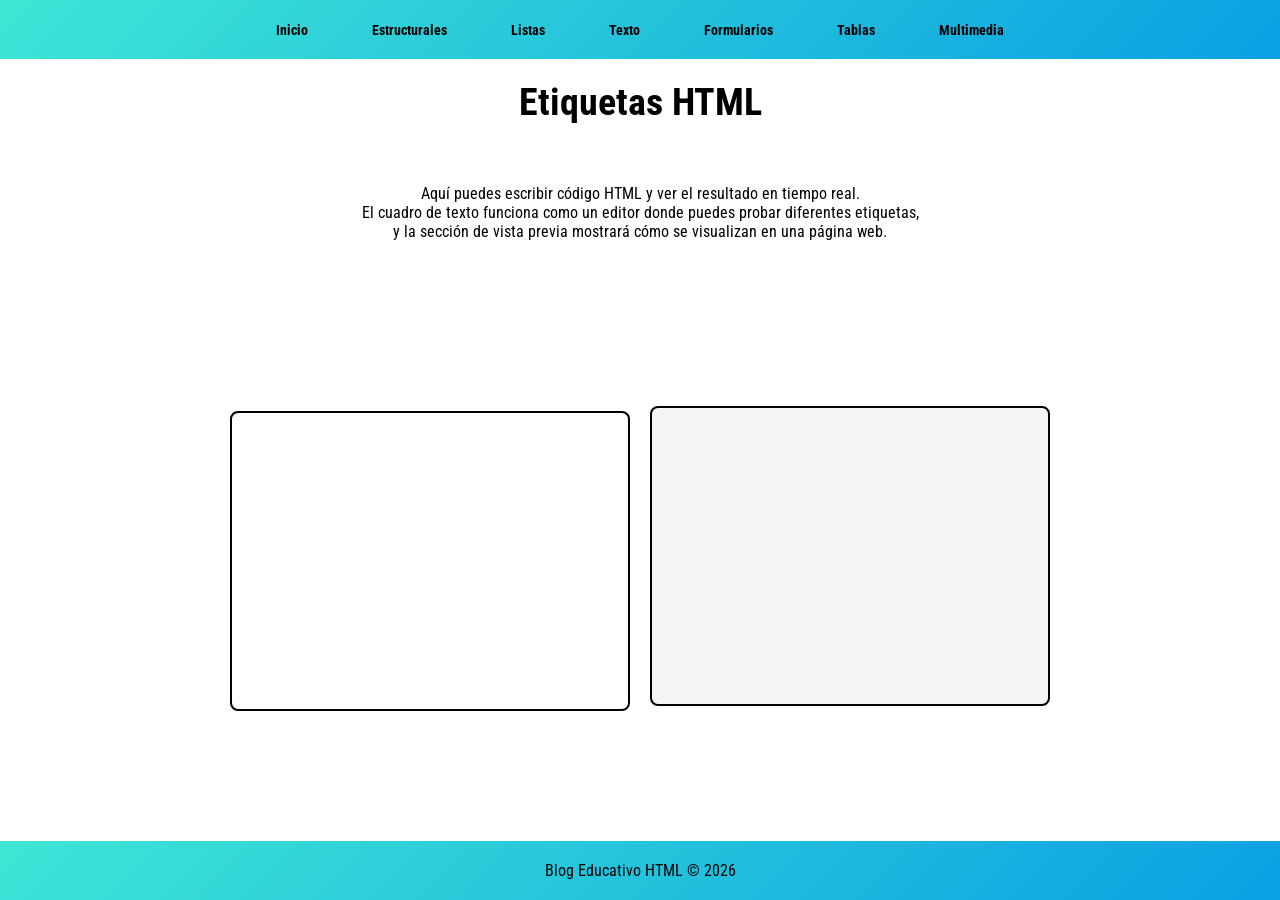
<file: index.html>
<!DOCTYPE html>
<html lang="es">
<head>
    <meta charset="UTF-8">
    <meta name="viewport" content="width=device-width, initial-scale=1.0">
    <title>BLOG EDUCATIVO</title>
    <link rel="stylesheet" href="./css/style.css">
    <link rel="preconnect" href="https://fonts.googleapis.com">
    <link rel="preconnect" href="https://fonts.gstatic.com" crossorigin>
    <link href="https://fonts.googleapis.com/css2?family=Roboto+Condensed:ital,wght@0,100..900;1,100..900&display=swap" rel="stylesheet">
    <link rel="icon" href="./img/logo.png">
</head>
<body>

        <!-- NAVBAR -->
    <header>
        <nav class="navbar">
            <ul>
                <li><a href="index.html">Inicio</a></li>
                <li><a href="./categorias/estructurales.html">Estructurales</a></li>
                <li><a href="./categorias/listas.html">Listas</a></li>
                <li><a href="./categorias/texto.html">Texto</a></li>
                <li><a href="./categorias/formularios.html">Formularios</a></li>
                <li><a href="./categorias/tablas.html">Tablas</a></li>
                <li><a href="./categorias/multimedia.html">Multimedia</a></li>
            </ul>
        </nav>
    </header>

    <div class="titulo">
        <h1 class="">Etiquetas HTML</h1>
    </div>

        <!-- HERO -->
    <section class="hero">
    <p>
        Aquí puedes escribir código HTML y ver el resultado en tiempo real. <br>
        El cuadro de texto funciona como un editor donde puedes probar diferentes etiquetas, <br>
        y la sección de vista previa mostrará cómo se visualizan en una página web.
    </p>
</section>

    <main class="prueba" style="gap: 20px;">
        <!-- <h2>Escribe código HTML aquí:</h2> -->
        <textarea id="editor"></textarea>

        <!-- <h2>Vista previa:</h2> -->
        <div id="preview"></div>
    </main>
    
    <footer>
        <p>Blog Educativo HTML © 2026</p>
    </footer>

    <script src="./js/script.js"></script>
</body>
</html>
</file>
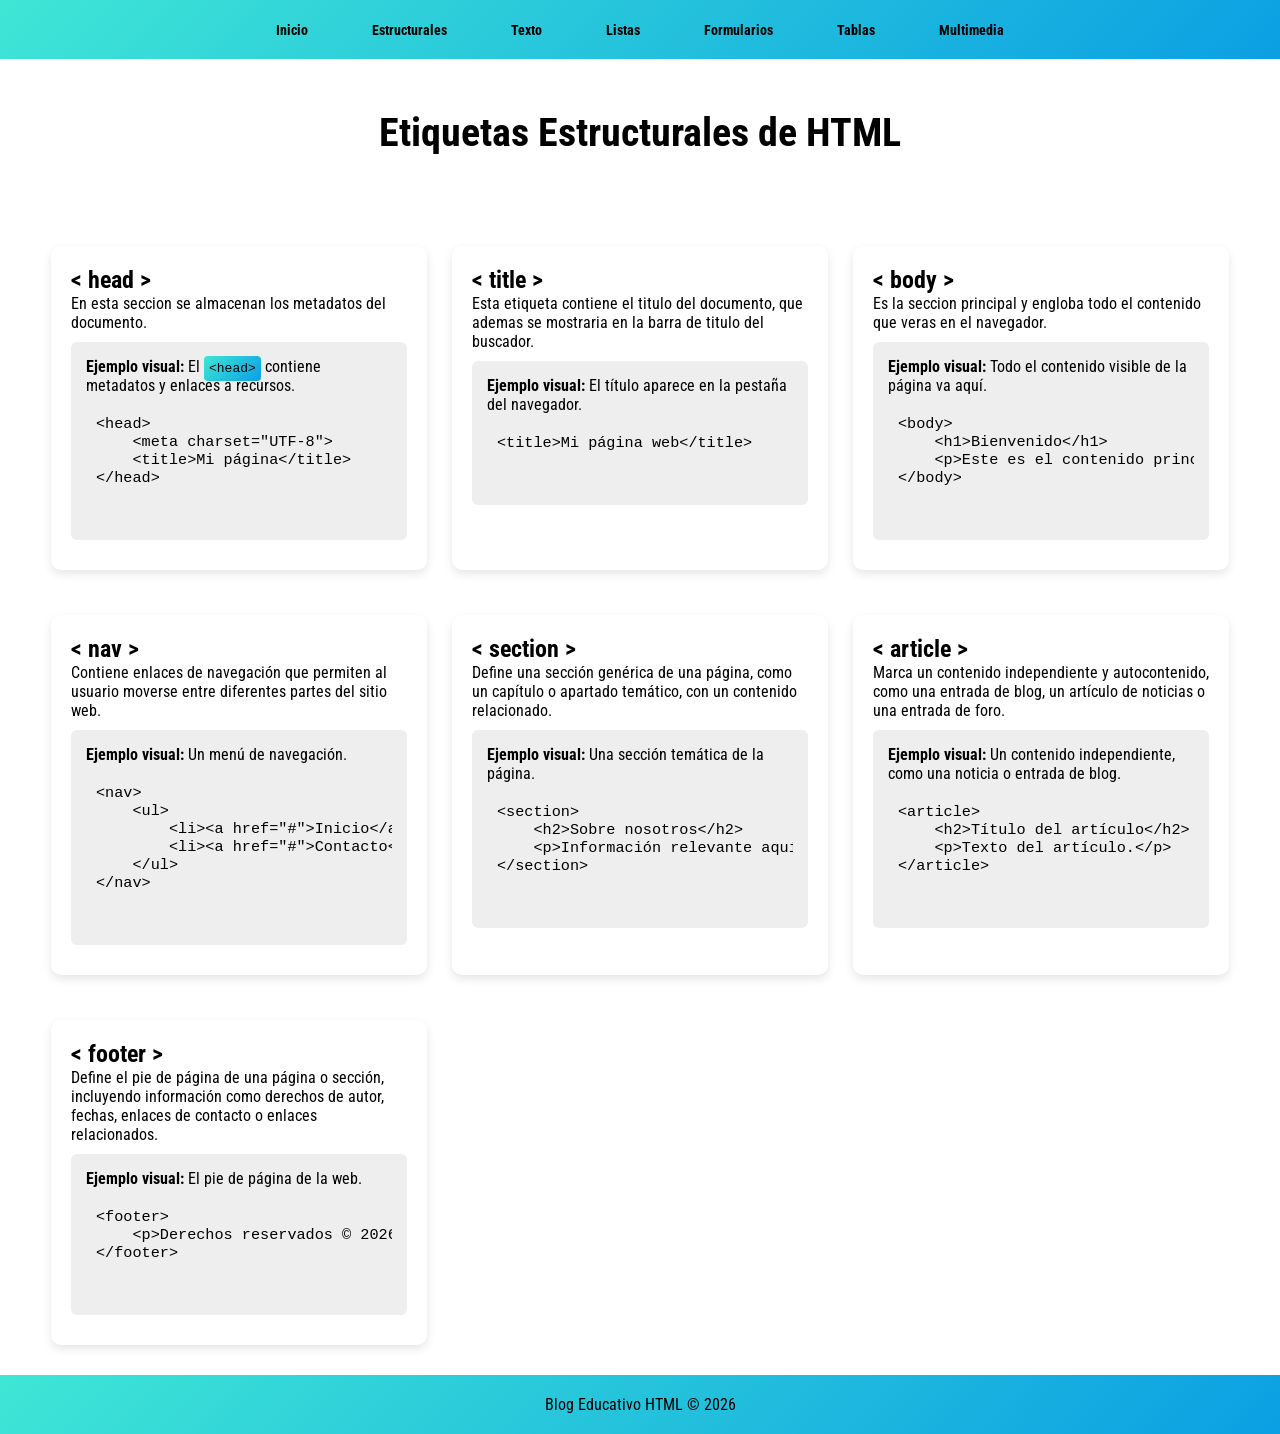
<file: categorias/estructurales.html>
<!DOCTYPE html>
<html lang="es">
<head>
    <meta charset="UTF-8">
    <meta name="viewport" content="width=device-width, initial-scale=1.0">
    <title>BLOG EDUCATIVO</title>
    <link rel="stylesheet" href="../css/style.css">
    <link rel="preconnect" href="https://fonts.googleapis.com">
    <link rel="preconnect" href="https://fonts.gstatic.com" crossorigin>
    <link href="https://fonts.googleapis.com/css2?family=Roboto+Condensed:ital,wght@0,100..900;1,100..900&display=swap" rel="stylesheet">
    <link rel="icon" href="../img/logo.png">
</head>
<body>

    <!-- NAVBAR -->
    <header>
        <nav class="navbar">
            <ul>
                <li><a href="../index.html">Inicio</a></li>
                <li><a href="estructurales.html">Estructurales</a></li>
                <li><a href="texto.html">Texto</a></li>
                <li><a href="listas.html">Listas</a></li>
                <li><a href="formularios.html">Formularios</a></li>
                <li><a href="tablas.html">Tablas</a></li>
                <li><a href="multimedia.html">Multimedia</a></li>
            </ul>
        </nav>
    </header>
    
    <!-- HERO -->
    <div class="hero">
        <h1>Etiquetas Estructurales de HTML</h1>
    </div>

    <main>
        <section>
            <div class="card">
                <h2>&lt; head &gt;</h2>
                <p>En esta seccion se almacenan los metadatos del documento.</p>
                <div class="ejemplo">
        <b>Ejemplo visual:</b> El <code>&lt;head&gt;</code> contiene metadatos y enlaces a recursos.<br>
        <pre>
&lt;head&gt;
    &lt;meta charset="UTF-8"&gt;
    &lt;title&gt;Mi página&lt;/title&gt;
&lt;/head&gt;
        </pre>
                </div>
            </div>

            <div class="card">
                <h2>&lt; title &gt;</h2>
                <p>Esta etiqueta contiene el titulo del documento, que ademas se mostraria en la barra de titulo del buscador.</p>
                <div class="ejemplo">
    <b>Ejemplo visual:</b> El título aparece en la pestaña del navegador.<br>
    <pre>
&lt;title&gt;Mi página web&lt;/title&gt;
    </pre>
                </div>
            </div>

            <div class="card">
                <h2>&lt; body &gt;</h2>
                <p>Es la seccion principal y engloba todo el contenido que veras en el navegador.</p>
                <div class="ejemplo">
        <b>Ejemplo visual:</b> Todo el contenido visible de la página va aquí.<br>
        <pre>
&lt;body&gt;
    &lt;h1&gt;Bienvenido&lt;/h1&gt;
    &lt;p&gt;Este es el contenido principal.&lt;/p&gt;
&lt;/body&gt;
        </pre>
                </div>
            </div>

            <div class="card">
                <h2>&lt; nav &gt;</h2>
                <p>Contiene enlaces de navegación que permiten al usuario moverse entre diferentes partes del sitio web.</p>
                <div class="ejemplo">
        <b>Ejemplo visual:</b> Un menú de navegación.<br>
        <pre>
&lt;nav&gt;
    &lt;ul&gt;
        &lt;li&gt;&lt;a href="#"&gt;Inicio&lt;/a&gt;&lt;/li&gt;
        &lt;li&gt;&lt;a href="#"&gt;Contacto&lt;/a&gt;&lt;/li&gt;
    &lt;/ul&gt;
&lt;/nav&gt;
        </pre>
                </div>
            </div>

            <div class="card">
                <h2>&lt; section &gt;</h2>
                <p>Define una sección genérica de una página, como un capítulo o apartado temático, con un contenido relacionado.</p>
                <div class="ejemplo">
        <b>Ejemplo visual:</b> Una sección temática de la página.<br>
        <pre>
&lt;section&gt;
    &lt;h2&gt;Sobre nosotros&lt;/h2&gt;
    &lt;p&gt;Información relevante aquí.&lt;/p&gt;
&lt;/section&gt;
        </pre>
                </div>
            </div>

            <div class="card">
                                <h2>&lt; article &gt;</h2>
                                <p>Marca un contenido independiente y autocontenido, como una entrada de blog, un artículo de noticias o una entrada de foro.</p>
                                <div class="ejemplo">
        <b>Ejemplo visual:</b> Un contenido independiente, como una noticia o entrada de blog.<br>
        <pre>
&lt;article&gt;
    &lt;h2&gt;Título del artículo&lt;/h2&gt;
    &lt;p&gt;Texto del artículo.&lt;/p&gt;
&lt;/article&gt;
        </pre>
                                </div>
            </div>

            <div class="card">
                <h2>&lt; footer &gt;</h2>
                <p>Define el pie de página de una página o sección, incluyendo información como derechos de autor, fechas, enlaces de contacto o enlaces relacionados.</p>
                <div class="ejemplo">
        <b>Ejemplo visual:</b> El pie de página de la web.<br>
        <pre>
&lt;footer&gt;
    &lt;p&gt;Derechos reservados © 2026&lt;/p&gt;
&lt;/footer&gt;
        </pre>
                </div>
            </div>
        </section>
    </main>

    <footer>
        <p>Blog Educativo HTML © 2026</p>
    </footer>
</body>
</html>
</file>
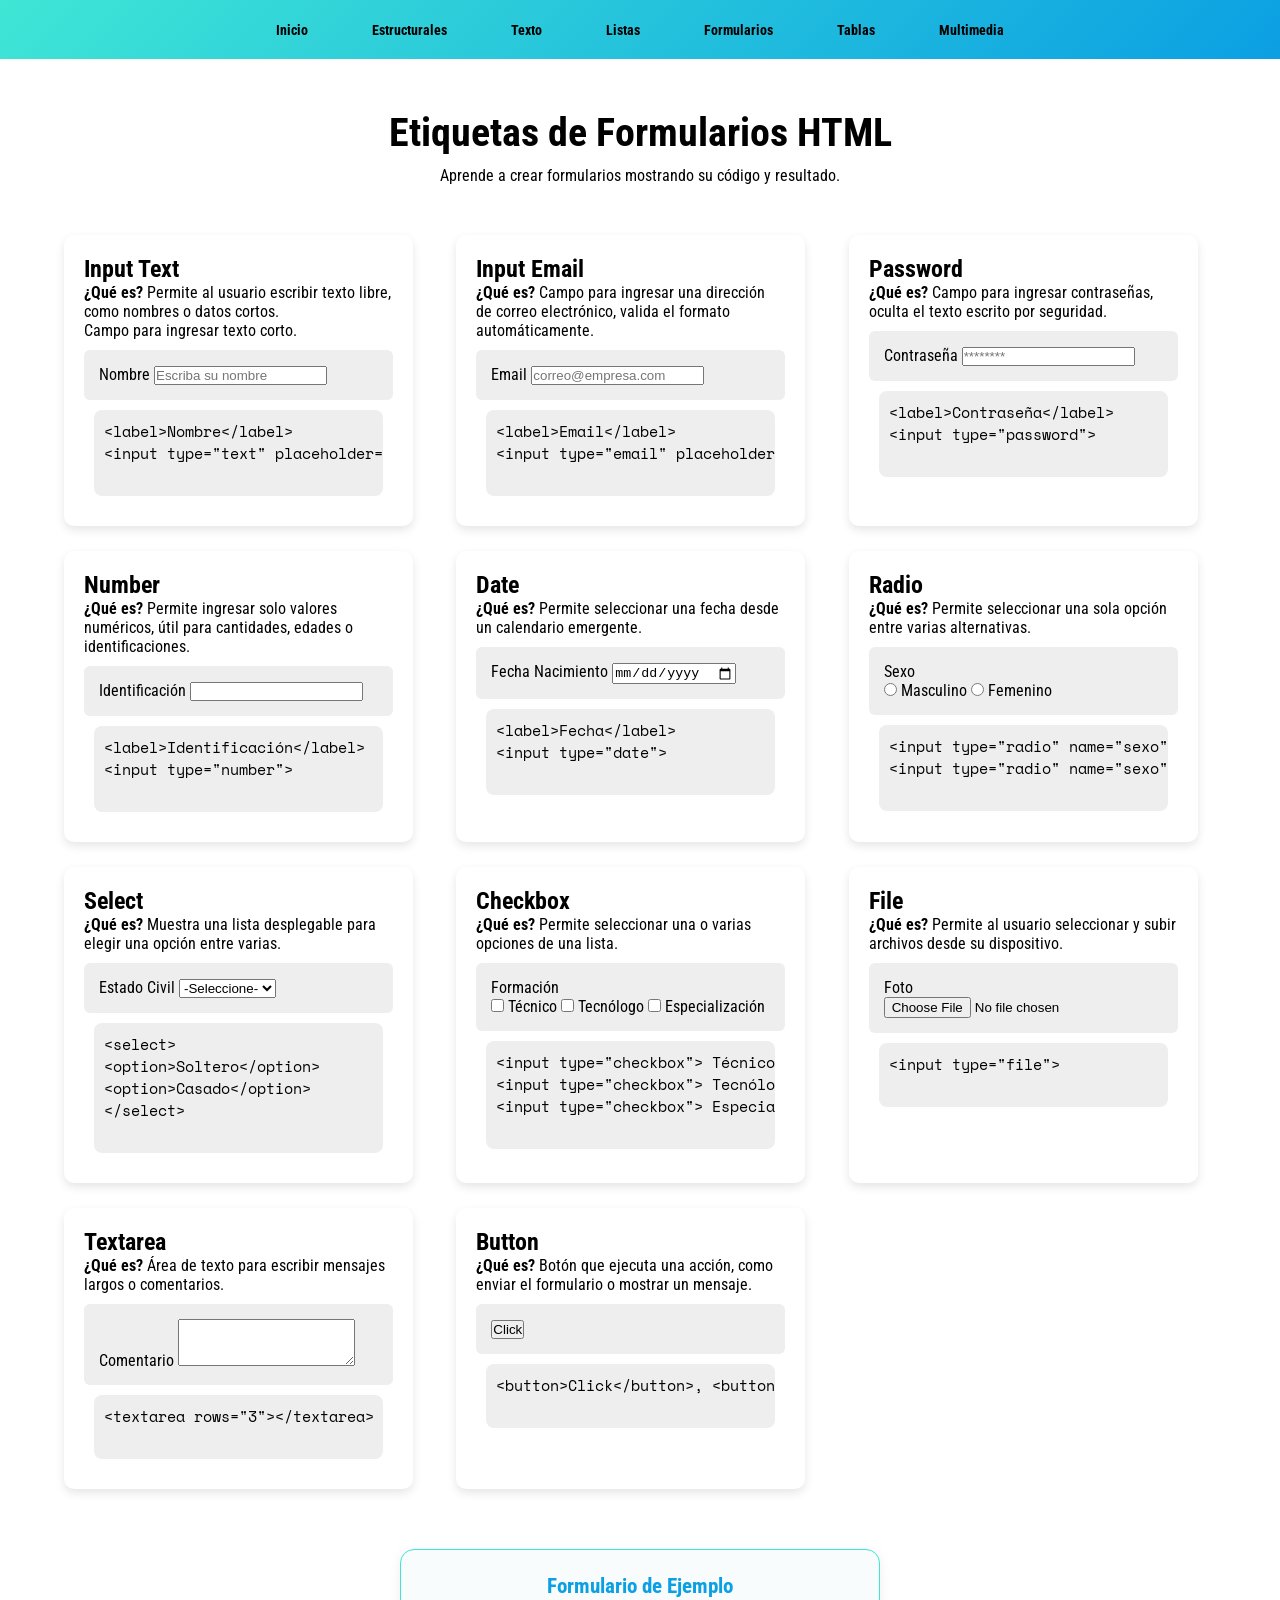
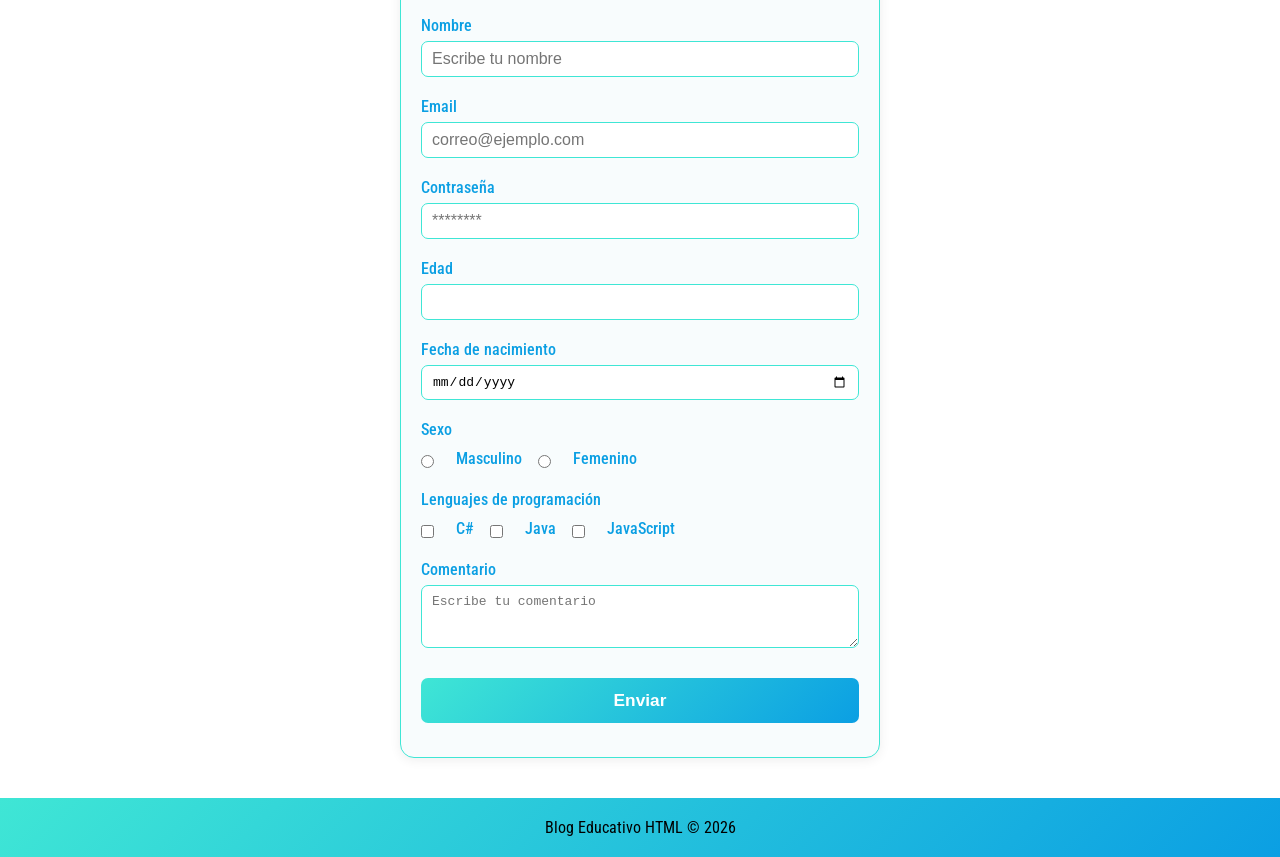
<file: categorias/formularios.html>
<!DOCTYPE html>
<html lang="es">

<head>
    <meta charset="UTF-8">
    <meta name="viewport" content="width=device-width, initial-scale=1.0">
    <title>Blog Educativo - Formularios HTML</title>
    <link rel="stylesheet" href="../css/texto.css">
    <link rel="icon" href="../img/logo.png">

    <link href="https://fonts.googleapis.com/css2?family=Roboto+Condensed&family=Space+Mono&display=swap"
        rel="stylesheet">
</head>

<body>

    <!-- NAVBAR -->
    <header>
        <nav class="navbar">
            <ul>
                <li><a href="../index.html">Inicio</a></li>
                <li><a href="estructurales.html">Estructurales</a></li>
                <li><a href="texto.html">Texto</a></li>
                <li><a href="listas.html">Listas</a></li>
                <li><a href="formularios.html">Formularios</a></li>
                <li><a href="tablas.html">Tablas</a></li>
                <li><a href="multimedia.html">Multimedia</a></li>
            </ul>
        </nav>
    </header>

    <!-- HERO -->
    <section class="hero">
        <h1>Etiquetas de Formularios HTML</h1>
        <p>Aprende a crear formularios mostrando su código y resultado.</p>
    </section>

    <main class="contenedor">

        <div class="card">
            <h2>Input Text</h2>
            <p><b>¿Qué es?</b> Permite al usuario escribir texto libre, como nombres o datos cortos.</p>
            <p>Campo para ingresar texto corto.</p>

            <div class="ejemplo">
                <label>Nombre</label>
                <input type="text" placeholder="Escriba su nombre">
            </div>

            <pre>
&lt;label&gt;Nombre&lt;/label&gt;
&lt;input type="text" placeholder="Escriba su nombre"&gt;
            </pre>
        </div>

        <div class="card">
            <h2>Input Email</h2>
            <p><b>¿Qué es?</b> Campo para ingresar una dirección de correo electrónico, valida el formato automáticamente.</p>

            <div class="ejemplo">
                <label>Email</label>
                <input type="email" placeholder="correo@empresa.com">
            </div>

            <pre>
&lt;label&gt;Email&lt;/label&gt;
&lt;input type="email" placeholder="correo@empresa.com"&gt;
            </pre>
        </div>


        <div class="card">
            <h2>Password</h2>
            <p><b>¿Qué es?</b> Campo para ingresar contraseñas, oculta el texto escrito por seguridad.</p>

            <div class="ejemplo">
                <label>Contraseña</label>
                <input type="password" placeholder="********">
            </div>

            <pre>
&lt;label&gt;Contraseña&lt;/label&gt;
&lt;input type="password"&gt;
            </pre>
        </div>


        <div class="card">
            <h2>Number</h2>
            <p><b>¿Qué es?</b> Permite ingresar solo valores numéricos, útil para cantidades, edades o identificaciones.</p>

            <div class="ejemplo">
                <label>Identificación</label>
                <input type="number">
            </div>

            <pre>
&lt;label&gt;Identificación&lt;/label&gt;
&lt;input type="number"&gt;
            </pre>
        </div>


        <div class="card">
            <h2>Date</h2>
            <p><b>¿Qué es?</b> Permite seleccionar una fecha desde un calendario emergente.</p>

            <div class="ejemplo">
                <label>Fecha Nacimiento</label>
                <input type="date">
            </div>

            <pre>
&lt;label&gt;Fecha&lt;/label&gt;
&lt;input type="date"&gt;
            </pre>
        </div>


        <div class="card">
            <h2>Radio</h2>
            <p><b>¿Qué es?</b> Permite seleccionar una sola opción entre varias alternativas.</p>

            <div class="ejemplo">
                <label>Sexo</label><br>
                <input type="radio" name="sexo"> Masculino
                <input type="radio" name="sexo"> Femenino
            </div>

            <pre>
&lt;input type="radio" name="sexo"&gt; Masculino
&lt;input type="radio" name="sexo"&gt; Femenino
            </pre>
        </div>


        <div class="card">
            <h2>Select</h2>
            <p><b>¿Qué es?</b> Muestra una lista desplegable para elegir una opción entre varias.</p>

            <div class="ejemplo">
                <label>Estado Civil</label>
                <select>
                    <option>-Seleccione-</option>
                    <option>Soltero</option>
                    <option>Casado</option>
                </select>
            </div>

            <pre>
&lt;select&gt;
&lt;option&gt;Soltero&lt;/option&gt;
&lt;option&gt;Casado&lt;/option&gt;
&lt;/select&gt;
            </pre>
        </div>


        <div class="card">
            <h2>Checkbox</h2>
            <p><b>¿Qué es?</b> Permite seleccionar una o varias opciones de una lista.</p>

            <div class="ejemplo">
                <label>Formación</label><br>
                <input type="checkbox"> Técnico
                <input type="checkbox"> Tecnólogo
                <input type="checkbox"> Especialización
            </div>

            <pre>
&lt;input type="checkbox"&gt; Técnico
&lt;input type="checkbox"&gt; Tecnólogo
&lt;input type="checkbox"&gt; Especialización
            </pre>
        </div>


        <div class="card">
            <h2>File</h2>
            <p><b>¿Qué es?</b> Permite al usuario seleccionar y subir archivos desde su dispositivo.</p>

            <div class="ejemplo">
                <label>Foto</label>
                <input type="file">
            </div>

            <pre>
&lt;input type="file"&gt;
            </pre>
        </div>


        <div class="card">
            <h2>Textarea</h2>
            <p><b>¿Qué es?</b> Área de texto para escribir mensajes largos o comentarios.</p>

            <div class="ejemplo">
                <label>Comentario</label>
                <textarea rows="3"></textarea>
            </div>

            <pre>
&lt;textarea rows="3"&gt;&lt;/textarea&gt;
            </pre>
        </div>

        <div class="card">
            <h2>Button</h2>
            <p><b>¿Qué es?</b> Botón que ejecuta una acción, como enviar el formulario o mostrar un mensaje.</p>

            <div class="ejemplo">
                <button onclick="alert('Hola 👋')">Click</button>
            </div>

            <pre>
&lt;button&gt;Click&lt;/button&gt;, &lt;button onclick="alert('Hola 👋')">Click /button&gt;
            </pre>
        </div>

    </main>
        <div class="form">
            <form id="formulario">
                <h2>Formulario de Ejemplo</h2>
                <div class="grupo">
                    <label for="nombre">Nombre</label>
                    <input type="text" id="nombre" name="nombre" placeholder="Escribe tu nombre" required>
                </div>
                <div class="grupo">
                    <label for="email">Email</label>
                    <input type="email" id="email" name="email" placeholder="correo@ejemplo.com" required>
                </div>
                <div class="grupo">
                    <label for="password">Contraseña</label>
                    <input type="password" id="password" name="password" placeholder="********" required>
                </div>
                <div class="grupo">
                    <label for="edad">Edad</label>
                    <input type="number" id="edad" name="edad" min="1" max="120" required>
                </div>
                <div class="grupo">
                    <label for="fecha">Fecha de nacimiento</label>
                    <input type="date" id="fecha" name="fecha" required>
                </div>
                <div class="grupo">
                    <label>Sexo</label>
                    <div class="opciones">
                        <input type="radio" id="masculino" name="sexo" value="Masculino" required>
                        <label for="masculino">Masculino</label>
                        <input type="radio" id="femenino" name="sexo" value="Femenino">
                        <label for="femenino">Femenino</label>
                    </div>
                </div>
                <div class="grupo">
                    <label>Lenguajes de programación</label>
                    <div class="opciones">
                        <input type="checkbox" id="csharp" name="lenguajes" value="C#">
                        <label for="csharp">C#</label>
                        <input type="checkbox" id="java" name="lenguajes" value="Java">
                        <label for="java">Java</label>
                        <input type="checkbox" id="js" name="lenguajes" value="JavaScript">
                        <label for="js">JavaScript</label>
                    </div>
                </div>
                <div class="grupo">
                    <label for="comentario">Comentario</label>
                    <textarea id="comentario" name="comentario" rows="3" placeholder="Escribe tu comentario"></textarea>
                </div>
                <div class="grupo">
                    <button type="submit">Enviar</button>
                </div>
            </form>
            <div id="resultado" style="display:none;"></div>
        </div>

    <footer>
        <p>Blog Educativo HTML © 2026</p>
    </footer>

    <script src="../js/formulario.js"></script>

</body>

</html>
</file>
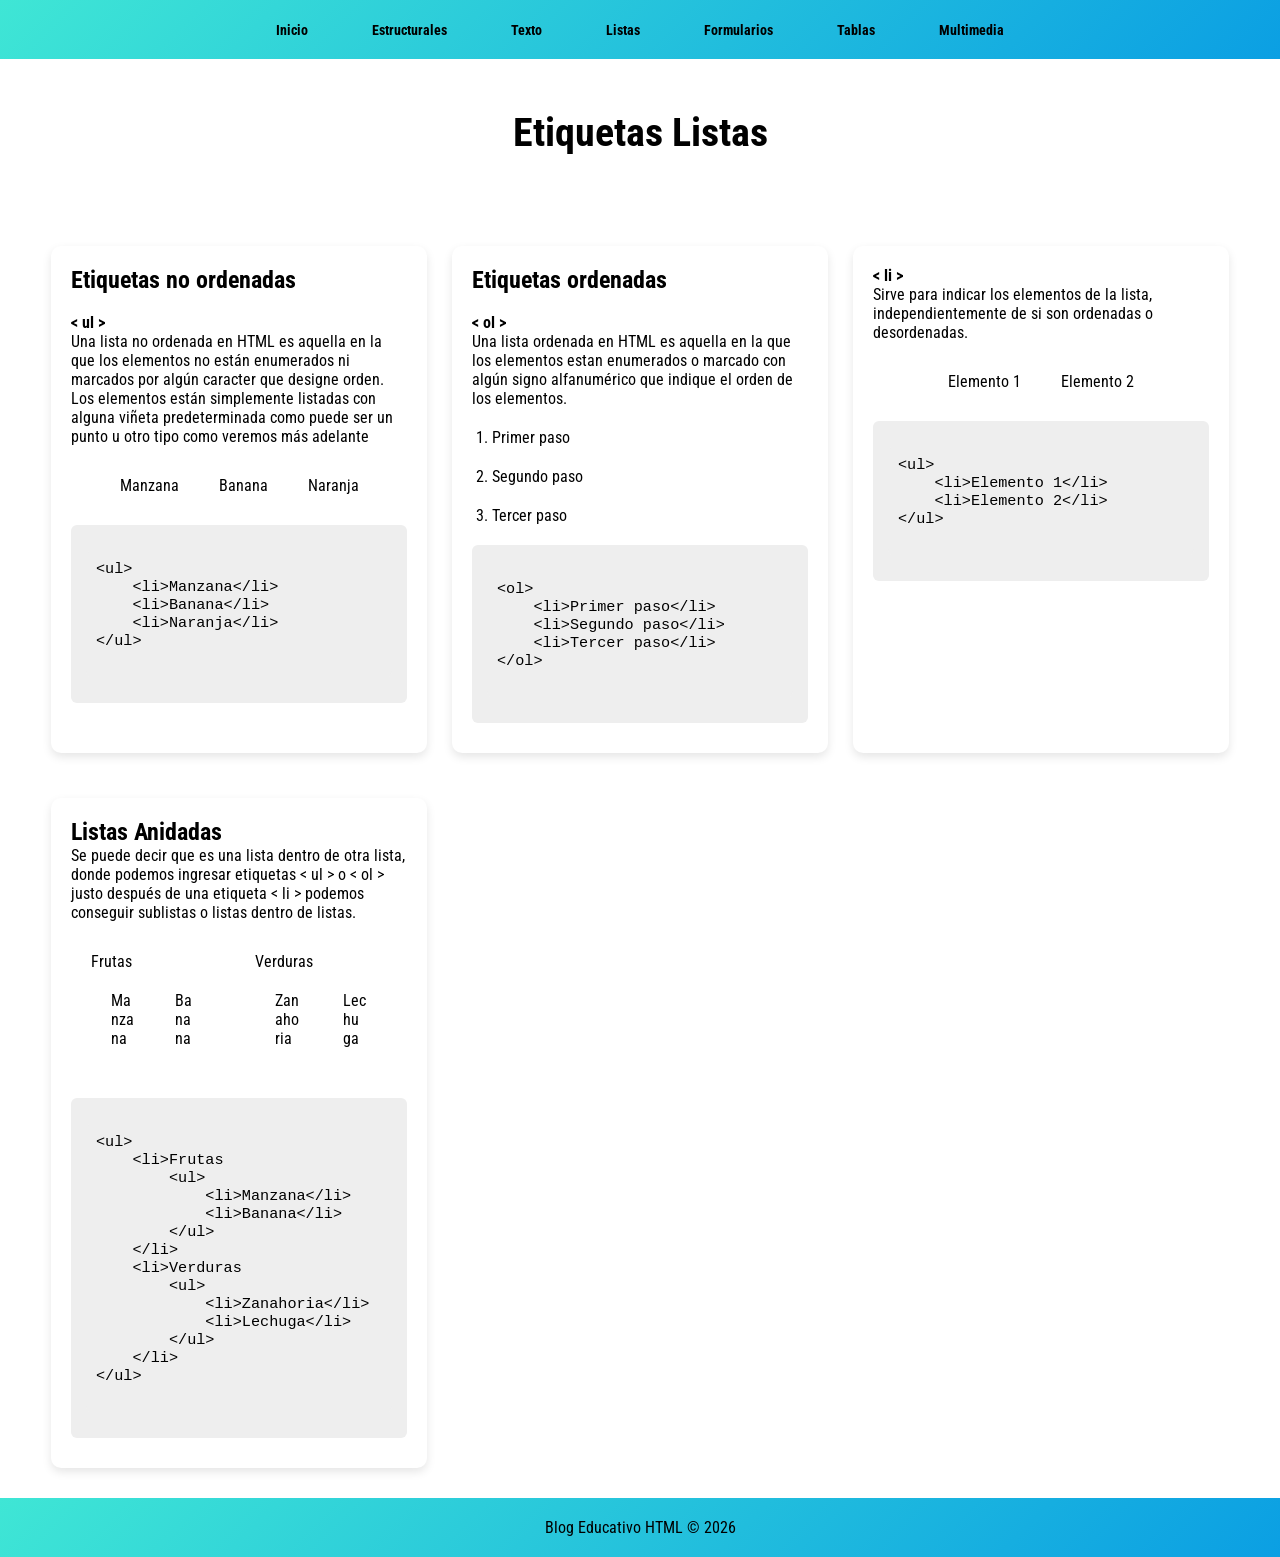
<file: categorias/listas.html>
<!DOCTYPE html>
<html lang="es">
<head>
    <meta charset="UTF-8">
    <meta name="viewport" content="width=device-width, initial-scale=1.0">
    <title>BLOG EDUCATIVO</title>
    <link rel="stylesheet" href="../css/style.css">
    <link rel="preconnect" href="https://fonts.googleapis.com">
    <link rel="preconnect" href="https://fonts.gstatic.com" crossorigin>
    <link rel="icon" href="../img/logo.png">
    <link href="https://fonts.googleapis.com/css2?family=Roboto+Condensed:ital,wght@0,100..900;1,100..900&display=swap" rel="stylesheet">
</head>
<body>

    <!-- NAVBAR -->
    <header>
        <nav class="navbar">
            <ul>
                <li><a href="../index.html">Inicio</a></li>
                <li><a href="estructurales.html">Estructurales</a></li>
                <li><a href="texto.html">Texto</a></li>
                <li><a href="listas.html">Listas</a></li>
                <li><a href="formularios.html">Formularios</a></li>
                <li><a href="tablas.html">Tablas</a></li>
                <li><a href="multimedia.html">Multimedia</a></li>
            </ul>
        </nav>
    </header>

    <!-- HERO -->
    <div class="hero">
        <h1>Etiquetas Listas</h1>
    </div>

    <main>
        <section>
            <div class="card">
                <h2>Etiquetas no ordenadas</h2><br>
                <h4>&lt; ul &gt;</h4>
                <p>Una lista no ordenada en HTML es aquella en la que los elementos no están enumerados ni marcados por algún caracter que designe orden. Los elementos están simplemente listadas con alguna viñeta predeterminada como puede ser un punto u otro tipo como veremos más adelante</p>
                <div>       
                    <ul>
                        <li>Manzana</li>
                        <li>Banana</li>
                        <li>Naranja</li>
                    </ul>
                </div>
                
                <div class="ejemplo">
        
        <pre>
&lt;ul&gt;
    &lt;li&gt;Manzana&lt;/li&gt;
    &lt;li&gt;Banana&lt;/li&gt;
    &lt;li&gt;Naranja&lt;/li&gt;
&lt;/ul&gt;
        </pre>
                </div>
            </div>
            
            <div class="card">
                <h2>Etiquetas ordenadas</h2><br>
                <h4>&lt; ol &gt;</h4>
                <p>Una lista ordenada en HTML es aquella en la que los elementos estan enumerados o marcado con algún signo alfanumérico que indique el orden de los elementos.</p>
                
                <div>
                    <ol>
                        <li>Primer paso</li>
                        <li>Segundo paso</li>
                        <li>Tercer paso</li>
                    </ol>
                </div>

                <div class="ejemplo">
        <pre>
&lt;ol&gt;
    &lt;li&gt;Primer paso&lt;/li&gt;
    &lt;li&gt;Segundo paso&lt;/li&gt;
    &lt;li&gt;Tercer paso&lt;/li&gt;
&lt;/ol&gt;
        </pre>
                </div>
            </div>

            <div class="card">
                <h4>&lt; li &gt;</h4>
                <p>Sirve para indicar los elementos de la lista, independientemente de si son ordenadas o 
                desordenadas.</p>

                <div>
                    <ul>
                        <li>Elemento 1</li>
                        <li>Elemento 2</li>
                    </ul>
                </div>

                <div class="ejemplo">
        <pre>
&lt;ul&gt;
    &lt;li&gt;Elemento 1&lt;/li&gt;
    &lt;li&gt;Elemento 2&lt;/li&gt;
&lt;/ul&gt;
        </pre>
                </div>
            </div>

            <div class="card">
                <h2>Listas Anidadas</h2>
                <p>Se puede decir que es una lista dentro de otra lista, donde podemos ingresar etiquetas < ul > o < ol > justo después de una etiqueta < li > podemos conseguir sublistas o listas dentro de listas.</p>

                <div>
                    <ul>
                        <li>Frutas
                            <ul>
                                <li>Manzana</li>
                                <li>Banana</li>
                            </ul>
                        </li>
                        <li>Verduras
                            <ul>
                                <li>Zanahoria</li>
                                <li>Lechuga</li>
                            </ul>
                        </li>
                    </ul>
                </div>

                <div class="ejemplo">
        <pre>
&lt;ul&gt;
    &lt;li&gt;Frutas
        &lt;ul&gt;
            &lt;li&gt;Manzana&lt;/li&gt;
            &lt;li&gt;Banana&lt;/li&gt;
        &lt;/ul&gt;
    &lt;/li&gt;
    &lt;li&gt;Verduras
        &lt;ul&gt;
            &lt;li&gt;Zanahoria&lt;/li&gt;
            &lt;li&gt;Lechuga&lt;/li&gt;
        &lt;/ul&gt;
    &lt;/li&gt;
&lt;/ul&gt;
        </pre>
                </div>
            </div>
        </section>
    </main>

    <footer>
        <p>Blog Educativo HTML © 2026</p>
    </footer>
</body>
</html>
</file>
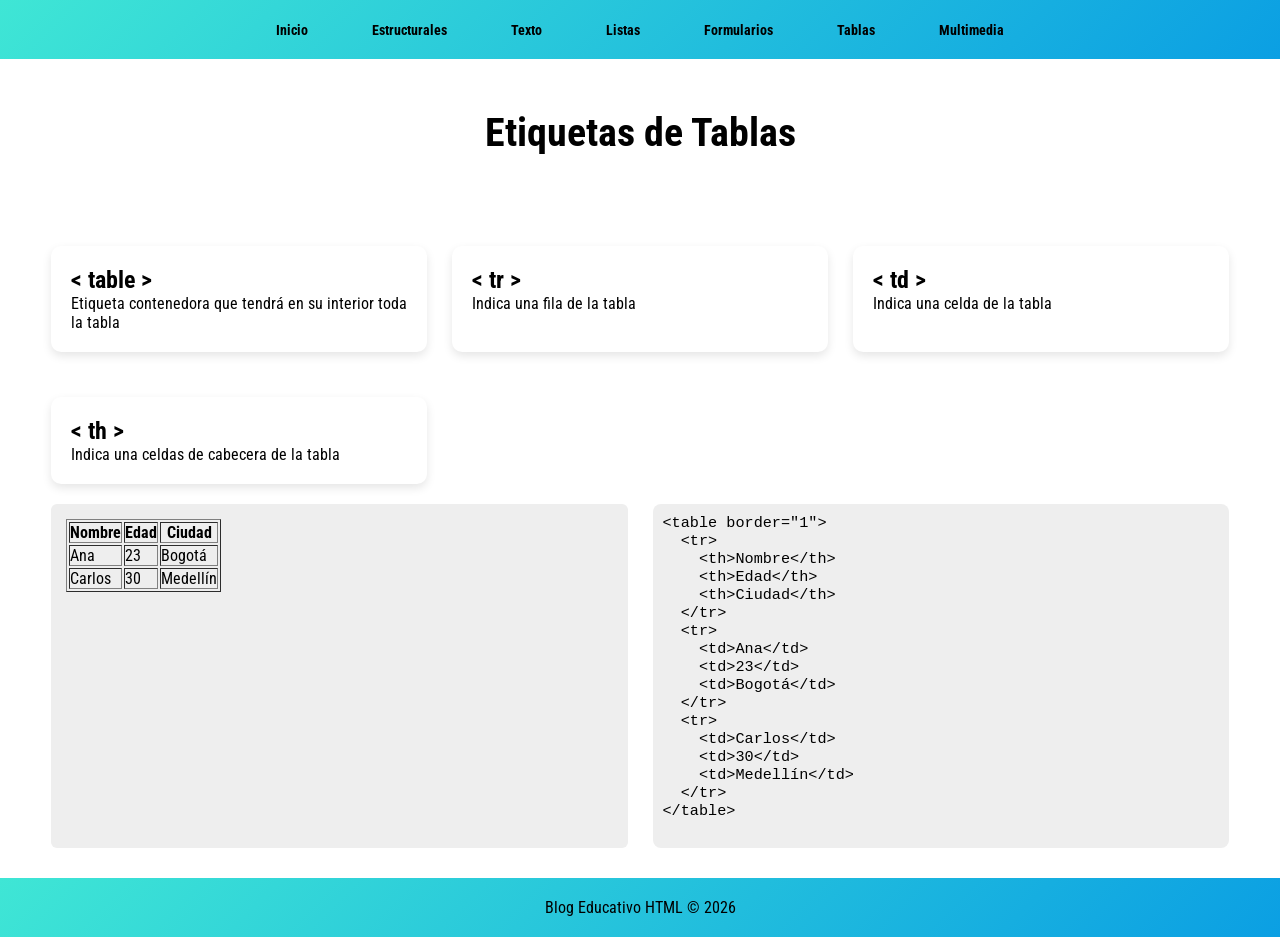
<file: categorias/tablas.html>
<!DOCTYPE html>
<html lang="es">
<head>
    <meta charset="UTF-8">
    <meta name="viewport" content="width=device-width, initial-scale=1.0">
    <title>BLOG EDUCATIVO</title>
    <link rel="stylesheet" href="../css/style.css">
    <link rel="preconnect" href="https://fonts.googleapis.com">
    <link rel="preconnect" href="https://fonts.gstatic.com" crossorigin>
    <link rel="icon" href="../img/logo.png">
    <link href="https://fonts.googleapis.com/css2?family=Roboto+Condensed:ital,wght@0,100..900;1,100..900&display=swap" rel="stylesheet">
</head>
<body>

    <!-- NAVBAR -->
    <header>
        <nav class="navbar">
            <ul>
                <li><a href="../index.html">Inicio</a></li>
                <li><a href="estructurales.html">Estructurales</a></li>
                <li><a href="texto.html">Texto</a></li>
                <li><a href="listas.html">Listas</a></li>
                <li><a href="formularios.html">Formularios</a></li>
                <li><a href="tablas.html">Tablas</a></li>
                <li><a href="multimedia.html">Multimedia</a></li>
            </ul>
        </nav>
    </header>
    
    <!-- HERO -->
    <div class="hero">
        <h1>Etiquetas de Tablas</h1>
    </div>

    <main style="flex-direction: column;">
        <section>
            <div class="card">
                <h2>&lt; table &gt;</h2>
                <p>Etiqueta contenedora que tendrá en su interior toda la tabla</p>
            </div>

            <div class="card">
                <h2>&lt; tr &gt;</h2>
                <p>Indica una fila de la tabla</p>
            </div>

            <div class="card">
                <h2>&lt; td &gt;</h2>
                <p>Indica una celda de la tabla</p>
            </div>

            <div class="card">
                <h2>&lt; th &gt;</h2>
                <p>Indica una celdas de cabecera de la tabla</p>
            </div>
        </section>

        <section>
            <div class="ejemplo">
                <table border="1">
                    <tr>
                        <th>Nombre</th>
                        <th>Edad</th>
                        <th>Ciudad</th>
                    </tr>
                    <tr>
                        <td>Ana</td>
                        <td>23</td>
                        <td>Bogotá</td>
                    </tr>
                    <tr>
                        <td>Carlos</td>
                        <td>30</td>
                        <td>Medellín</td>
                    </tr>
                </table>
            </div>
            <pre>
&lt;table border="1"&gt;
  &lt;tr&gt;
    &lt;th&gt;Nombre&lt;/th&gt;
    &lt;th&gt;Edad&lt;/th&gt;
    &lt;th&gt;Ciudad&lt;/th&gt;
  &lt;/tr&gt;
  &lt;tr&gt;
    &lt;td&gt;Ana&lt;/td&gt;
    &lt;td&gt;23&lt;/td&gt;
    &lt;td&gt;Bogotá&lt;/td&gt;
  &lt;/tr&gt;
  &lt;tr&gt;
    &lt;td&gt;Carlos&lt;/td&gt;
    &lt;td&gt;30&lt;/td&gt;
    &lt;td&gt;Medellín&lt;/td&gt;
  &lt;/tr&gt;
&lt;/table&gt;
            </pre>
        </section>
    </main>

    <footer>
        <p>Blog Educativo HTML © 2026</p>
    </footer>
</body>
</html>
</file>
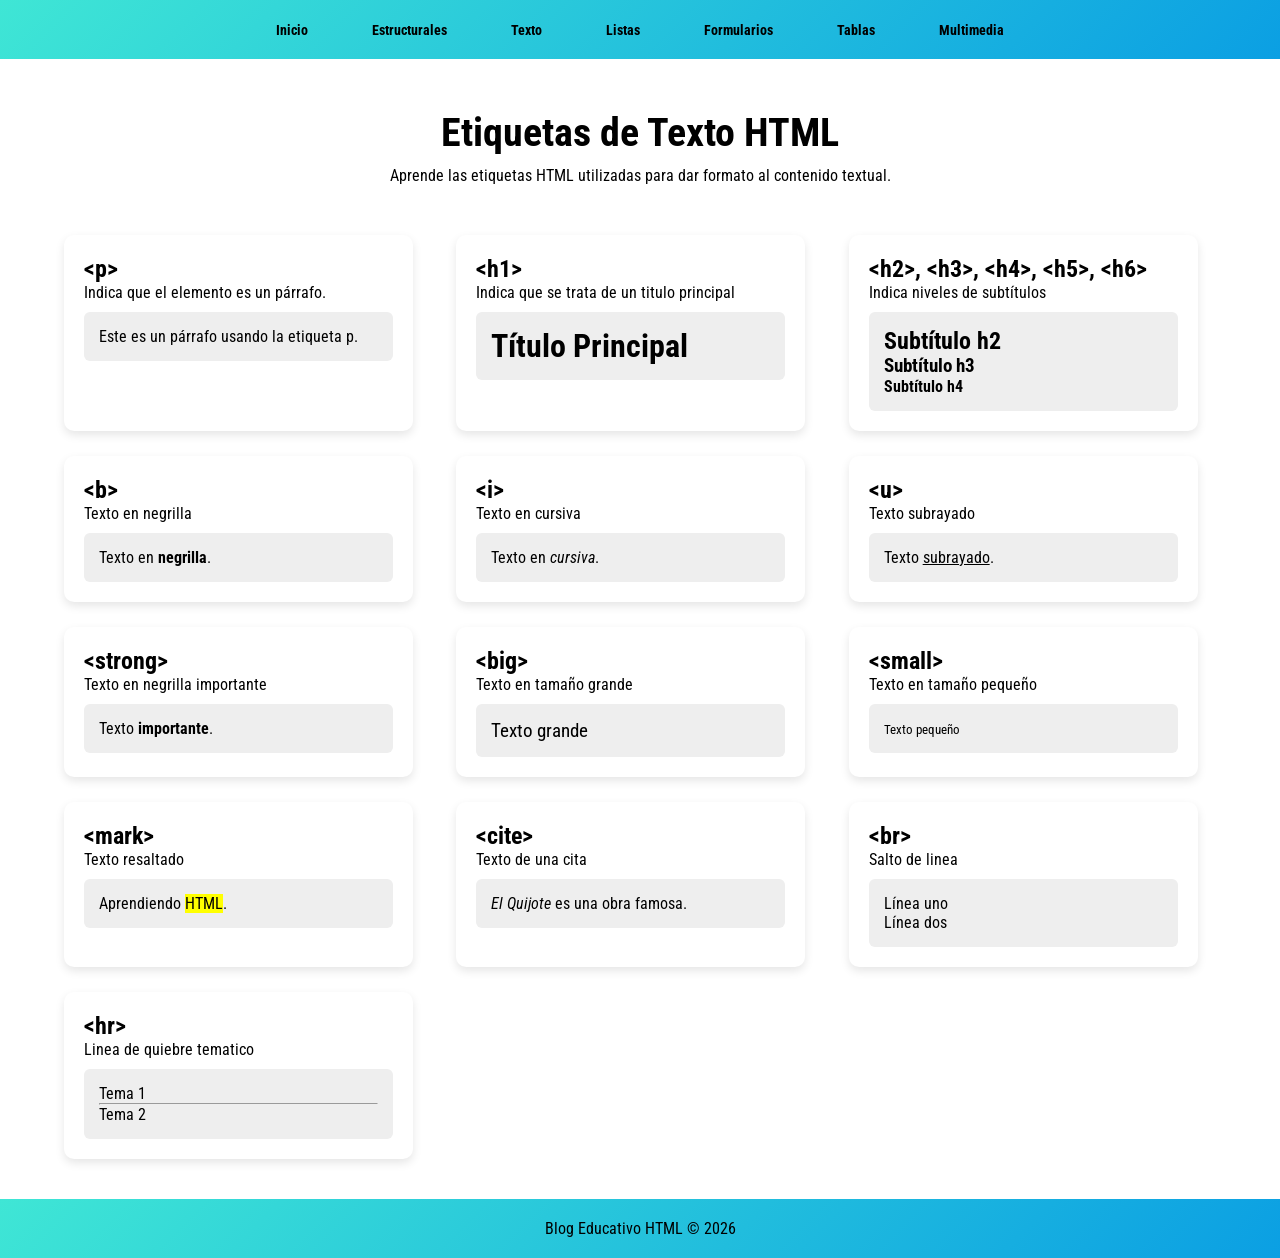
<file: categorias/texto.html>
<!DOCTYPE html>
<html lang="es">

<head>
    <meta charset="UTF-8">
    <meta name="viewport" content="width=device-width, initial-scale=1.0">
    <title>Blog Educativo - Etiquetas de Texto</title>
    <link rel="stylesheet" href="../css/texto.css">
    <link rel="icon" href="../img/logo.png">
    <link href="https://fonts.googleapis.com/css2?family=Roboto+Condensed&family=Space+Mono&display=swap"
        rel="stylesheet">
</head>

<body>

    <!-- NAVBAR -->
    <header>
        <nav class="navbar">
            <ul>
                <li><a href="../index.html">Inicio</a></li>
                <li><a href="estructurales.html">Estructurales</a></li>
                <li><a href="texto.html">Texto</a></li>
                <li><a href="listas.html">Listas</a></li>
                <li><a href="formularios.html">Formularios</a></li>
                <li><a href="tablas.html">Tablas</a></li>
                <li><a href="multimedia.html">Multimedia</a></li>
            </ul>
        </nav>
    </header>

    <!-- HERO -->
    <section class="hero">
        <h1>Etiquetas de Texto HTML</h1>
        <p>Aprende las etiquetas HTML utilizadas para dar formato al contenido textual.</p>
    </section>

    <main class="contenedor">

        <div class="card">
            <h2>&lt;p&gt;</h2>
            <p>Indica que el elemento es un párrafo.</p>
            <div class="ejemplo">
                <p>Este es un párrafo usando la etiqueta p.</p>
            </div>
        </div>

        <div class="card">
            <h2>&lt;h1&gt;</h2>
            <p>Indica que se trata de un titulo principal</p>
            <div class="ejemplo">
                <h1>Título Principal</h1>
            </div>
        </div>

        <div class="card">
            <h2>&lt;h2&gt;, &lt;h3&gt;, &lt;h4&gt;, &lt;h5&gt;, &lt;h6&gt;</h2>
            <p>Indica niveles de subtítulos</p>
            <div class="ejemplo">
                <h2>Subtítulo h2</h2>
                <h3>Subtítulo h3</h3>
                <h4>Subtítulo h4</h4>
            </div>
        </div>

        <div class="card">
            <h2>&lt;b&gt;</h2>
            <p>Texto en negrilla</p>
            <div class="ejemplo">
                <p>Texto en <b>negrilla</b>.</p>
            </div>
        </div>

        <div class="card">
            <h2>&lt;i&gt;</h2>
            <p>Texto en cursiva</p>
            <div class="ejemplo">
                <p>Texto en <i>cursiva</i>.</p>
            </div>
        </div>

        <div class="card">
            <h2>&lt;u&gt;</h2>
            <p>Texto subrayado</p>
            <div class="ejemplo">
                <p>Texto <u>subrayado</u>.</p>
            </div>
        </div>

        <div class="card">
            <h2>&lt;strong&gt;</h2>
            <p>Texto en negrilla importante</p>
            <div class="ejemplo">
                <p>Texto <strong>importante</strong>.</p>
            </div>
        </div>

        <div class="card">
            <h2>&lt;big&gt;</h2>
            <p>Texto en tamaño grande</p>
            <div class="ejemplo">
                <big>Texto grande</big>
            </div>
        </div>

        <div class="card">
            <h2>&lt;small&gt;</h2>
            <p>Texto en tamaño pequeño</p>
            <div class="ejemplo">
                <small>Texto pequeño</small>
            </div>
        </div>

        <div class="card">
            <h2>&lt;mark&gt;</h2>
            <p>Texto resaltado</p>
            <div class="ejemplo">
                <p>Aprendiendo <mark>HTML</mark>.</p>
            </div>
        </div>

        <div class="card">
            <h2>&lt;cite&gt;</h2>
            <p>Texto de una cita</p>
            <div class="ejemplo">
                <p><cite>El Quijote</cite> es una obra famosa.</p>
            </div>
        </div>

        <div class="card">
            <h2>&lt;br&gt;</h2>
            <p>Salto de linea</p>
            <div class="ejemplo">
                Línea uno<br>
                Línea dos
            </div>
        </div>

        <div class="card">
            <h2>&lt;hr&gt;</h2>
            <p>Linea de quiebre tematico</p>
            <div class="ejemplo">
                <p>Tema 1</p>
                <hr>
                <p>Tema 2</p>
            </div>
        </div>

    </main>

    <footer>
        <p>Blog Educativo HTML © 2026</p>
    </footer>

</body>

</html>
</file>
<file: css/style.css>
* {
    margin: 0;
    padding: 0;
    box-sizing: border-box;
}

html, body {
    height: 100%;
}

body {
    font-family: "Roboto Condensed", sans-serif;
    font-weight: 400;
    width: 100%;
    background-color: rgb(255, 255, 255);
    display: flex;
    flex-direction: column;
    min-height: 100vh;
}

header {
    width: 100%;
}

nav {
    width: 100%;
    height: auto;
    display: flex;
    justify-content: center;
    background: linear-gradient(135deg, #3FE6D5, #0b9fe3);
}

ul {
    display: flex;
    justify-content: center;
    align-items: center;
    list-style: none;
}

li {
    margin: 20px;
}

.navbar a {
    text-decoration: none;
    color: black;
    font-weight: bold;
    padding: 6px 12px;
    border-radius: 20px;
    transition: 0.3s;
    font-size: 14px;
    white-space: nowrap;
}

.navbar a:hover {
    background-color: rgba(255, 255, 255, 0.3);
    color: white;
}

.titulo {
    font-size: larger;
    display: flex;
    justify-content: center;
    text-align: center;
    padding: 10px;
}

main {
    display: flex;
    flex: 1;
    align-items: center;
    justify-content: center;
    padding: 20px;
}

section {
    display: grid;
    margin: auto;
    width: 95%;
    max-width: 1200px;
    grid-template-columns: repeat(auto-fit, minmax(280px, 1fr));
    gap: 25px;
    box-sizing: border-box;
}

div {
    margin: 10px 0;
}

footer {
    text-align: center;
    padding: 20px;
    background: linear-gradient(135deg, #3FE6D5, #0b9fe3);
    margin-top: auto;
}

.card {
    background: white;
    padding: 20px;
    border-radius: 10px;
    box-shadow: 0px 4px 10px rgba(0, 0, 0, 0.1);
    transition: 0.3s;
    max-width: 100%;
    overflow-x: auto;
    word-break: break-word;
}

.card:hover {
    transform: translateY(-5px);
}

.ejemplo {
    background: #eeeeee;
    padding: 15px;
    margin-top: 10px;
    border-radius: 6px;
    overflow-x: auto;
    max-width: 100%;
    box-sizing: border-box;
}

code {
    background: linear-gradient(135deg, #3FE6D5, #0b9fe3);
    padding: 5px;
    border-radius: 4px;
    color: black;
}

blockquote {
    border-left: 5px solid #16509a;
    padding-left: 10px;
    font-style: italic;
}

.hero {
    text-align: center;
    padding: 40px 20px;
}

.hero h1 {
    font-size: 40px;
    margin-bottom: 10px;
}

pre {
    margin: 10px 0;
    background: #eeeeee;
    color: #000000;
    padding: 10px;
    border-radius: 8px;
    overflow-x: auto;
    font-family: 'Space Mono', monospace;
    max-width: 100%;
    box-sizing: border-box;
    font-size: 0.95em;
}

#editor,
#preview {
    width: 100%;
    max-width: 400px;
    height: 300px;
    padding: 10px;
    border-radius: 8px;
    box-sizing: border-box;
    margin-top: 0;
}

#editor {
    resize: none;
    border: 2px solid black;
}

#preview {
    border: 2px solid black;
    overflow: auto;
    background-color: #f5f5f5;
}

@media (max-width: 992px) {
    .hero h1 {
        font-size: 32px;
    }
    section {
        grid-template-columns: 1fr 1fr;
        width: 100%;
    }
    .card {
        padding: 12px;
    }
    pre, .ejemplo {
        font-size: 0.92em;
        padding: 8px;
    }
}

@media (max-width: 600px) {
    nav {
        overflow-x: visible;
    }

    ul {
        flex-wrap: wrap;
        justify-content: center;
        padding: 5px 7px;
        gap: 1px;
    }

    .navbar a {
        font-size: 15px;
        padding: 1px 5px;
    }

    .hero h1 {
        font-size: 26px;
    }

    section {
        grid-template-columns: 1fr;
        width: 100%;
    }

    .card {
        padding: 8px;
        font-size: 0.98em;
    }

    pre, .ejemplo {
        font-size: 0.9em;
        padding: 6px;
        max-width: 100vw;
    }

    #editor,
    #preview {
        height: 250px;
    }
}
</file>
<file: css/texto.css>
* {
    margin: 0;
    padding: 0;
    box-sizing: border-box;
}

body {
    font-family: "Roboto Condensed", sans-serif;    
    font-optical-sizing: auto;
    font-weight: 400;
    font-style: normal;
    width: 100%;
    height: auto;
    box-sizing: border-box;
    background-color: rgb(255, 255, 255);
}

header {
    width: 100%;
    height: auto;
}

nav {
    width: 100%;
    height: auto;
    display: flex;
    justify-content: center;
    background: linear-gradient(135deg, #3FE6D5, #0b9fe3);
}

ul {
    display: flex;
    justify-content: center;
    align-items: center;
    list-style: none;
}

li {
    margin: 20px;
}

.navbar a {
    text-decoration: none;
    color: black;
    font-weight: bold;
    padding: 6px 12px;
    border-radius: 20px;
    transition: 0.3s;
    font-size: 14px;
    white-space: nowrap;
}

.navbar a:hover {
    background-color: rgba(255, 255, 255, 0.3);
    color: white;
}

.hero {
    text-align: center;
    padding: 50px;
}

.hero h1 {
    font-size: 40px;
    margin-bottom: 10px;
}

.contenedor {
    width: 90%;
    margin: auto;
    display: grid;
    grid-template-columns: repeat(auto-fit, minmax(350px, 1fr));
    gap: 25px;
}

.card {
    background: white;
    padding: 20px;
    margin: 0;
    border-radius: 10px;
    box-shadow: 0px 4px 10px rgba(0, 0, 0, 0.1);
    transition: 0.3s;
    max-width: 95%;
    overflow-x: auto;
    word-break: break-word;
}

.card:hover {
    transform: translateY(-5px);
}

.ejemplo {
    background: #eeeeee;
    padding: 15px;
    margin-top: 10px;
    border-radius: 6px;
    overflow-x: auto;
    max-width: 100%;
    box-sizing: border-box;
}

pre {
    margin: 10px;
    background: #eeeeee;
    color: #000000;
    padding: 10px;
    border-radius: 8px;
    overflow-x: auto;
    font-family: 'Space Mono', monospace;
    max-width: 100%;
    box-sizing: border-box;
    font-size: 0.95em;
}

footer {
    text-align: center;
    padding: 20px;
    margin-top: 40px;
    background: linear-gradient(135deg, #3FE6D5, #0b9fe3);
}

.form {
    background: #f8fcfd;
    border: 1px solid #3FE6D5;
    border-radius: 14px;
    box-shadow: 0 2px 12px rgba(0,0,0,0.07);
    max-width: 480px;
    margin: 60px auto 40px auto;
    padding: 24px 20px 18px 20px;
    width: 100%;
    position: relative;
    z-index: 1;
}
.form h2 {
    text-align: center;
    margin-bottom: 18px;
    font-size: 1.3em;
    color: #0b9fe3;
}
.grupo {
    display: flex;
    flex-direction: column;
    margin-bottom: 16px;
}
.grupo label {
    font-size: 1em;
    margin-bottom: 6px;
    color: #0b9fe3;
    font-weight: 500;
}
.grupo input[type="text"],
.grupo input[type="email"],
.grupo input[type="password"],
.grupo input[type="number"],
.grupo input[type="date"],
.grupo textarea {
    border-radius: 7px;
    border: 1px solid #3FE6D5;
    padding: 8px 10px;
    font-size: 1em;
    background: #fff;
    box-sizing: border-box;
    margin-bottom: 4px;
}
.grupo textarea {
    resize: vertical;
    min-height: 60px;
}
.opciones {
    display: flex;
    flex-wrap: wrap;
    gap: 16px;
    margin-top: 4px;
}
.opciones input[type="radio"],
.opciones input[type="checkbox"] {
    margin-right: 6px;
    accent-color: #0b9fe3;
}
.grupo button[type="submit"] {
    background: linear-gradient(135deg, #3FE6D5, #0b9fe3);
    color: #fff;
    border: none;
    border-radius: 7px;
    padding: 12px 0;
    font-size: 1.08em;
    font-weight: bold;
    cursor: pointer;
    transition: background 0.3s;
    margin-top: 10px;
}
.grupo button[type="submit"]:hover {
    background: linear-gradient(135deg, #0b9fe3, #3FE6D5);
}
#resultado {
    background: #eafafd;
    border-radius: 10px;
    box-shadow: 0 2px 8px rgba(0,0,0,0.07);
    font-size: 1.08em;
    color: #222;
    border: 1px solid #3FE6D5;
    word-break: break-word;
    margin: 20px auto 0 auto;
    padding: 18px;
    max-width: 480px;
}

@media (max-width: 600px) {
    .form {
        max-width: 98vw;
        padding: 10px;
    }
    #resultado {
        max-width: 98vw;
        padding: 10px;
    }
    .grupo label, .grupo input, .grupo textarea {
        font-size: 1em;
        width: 100%;
    }
    .opciones {
        gap: 10px;
    }
}

@media (max-width: 600px) {
    nav {
        overflow-x: visible;
    }

    ul {
        flex-wrap: wrap;
        justify-content: center;
        padding: 5px 7px;
        gap: 1px;
    }

    .navbar a {
        font-size: 15px;
        padding: 1px 5px;
    }

    .hero h1 {
        font-size: 26px;
    }

    .hero {
        padding: 30px 20px;
    }

    .contenedor {
        grid-template-columns: 1fr;
        width: 100%;
    }

    .card {
        padding: 8px;
        font-size: 0.98em;
    }

    pre, .ejemplo {
        font-size: 0.9em;
        padding: 6px;
        max-width: 100vw;
    }

    .form, .formulario {
        width: 98%;
        padding: 10px;
    }

    .formulario label, .formulario input, .formulario select {
        font-size: 1em;
        width: 100%;
    }

    .formulario {
        flex-direction: column;
        align-items: flex-start;
    }
}
</file>
